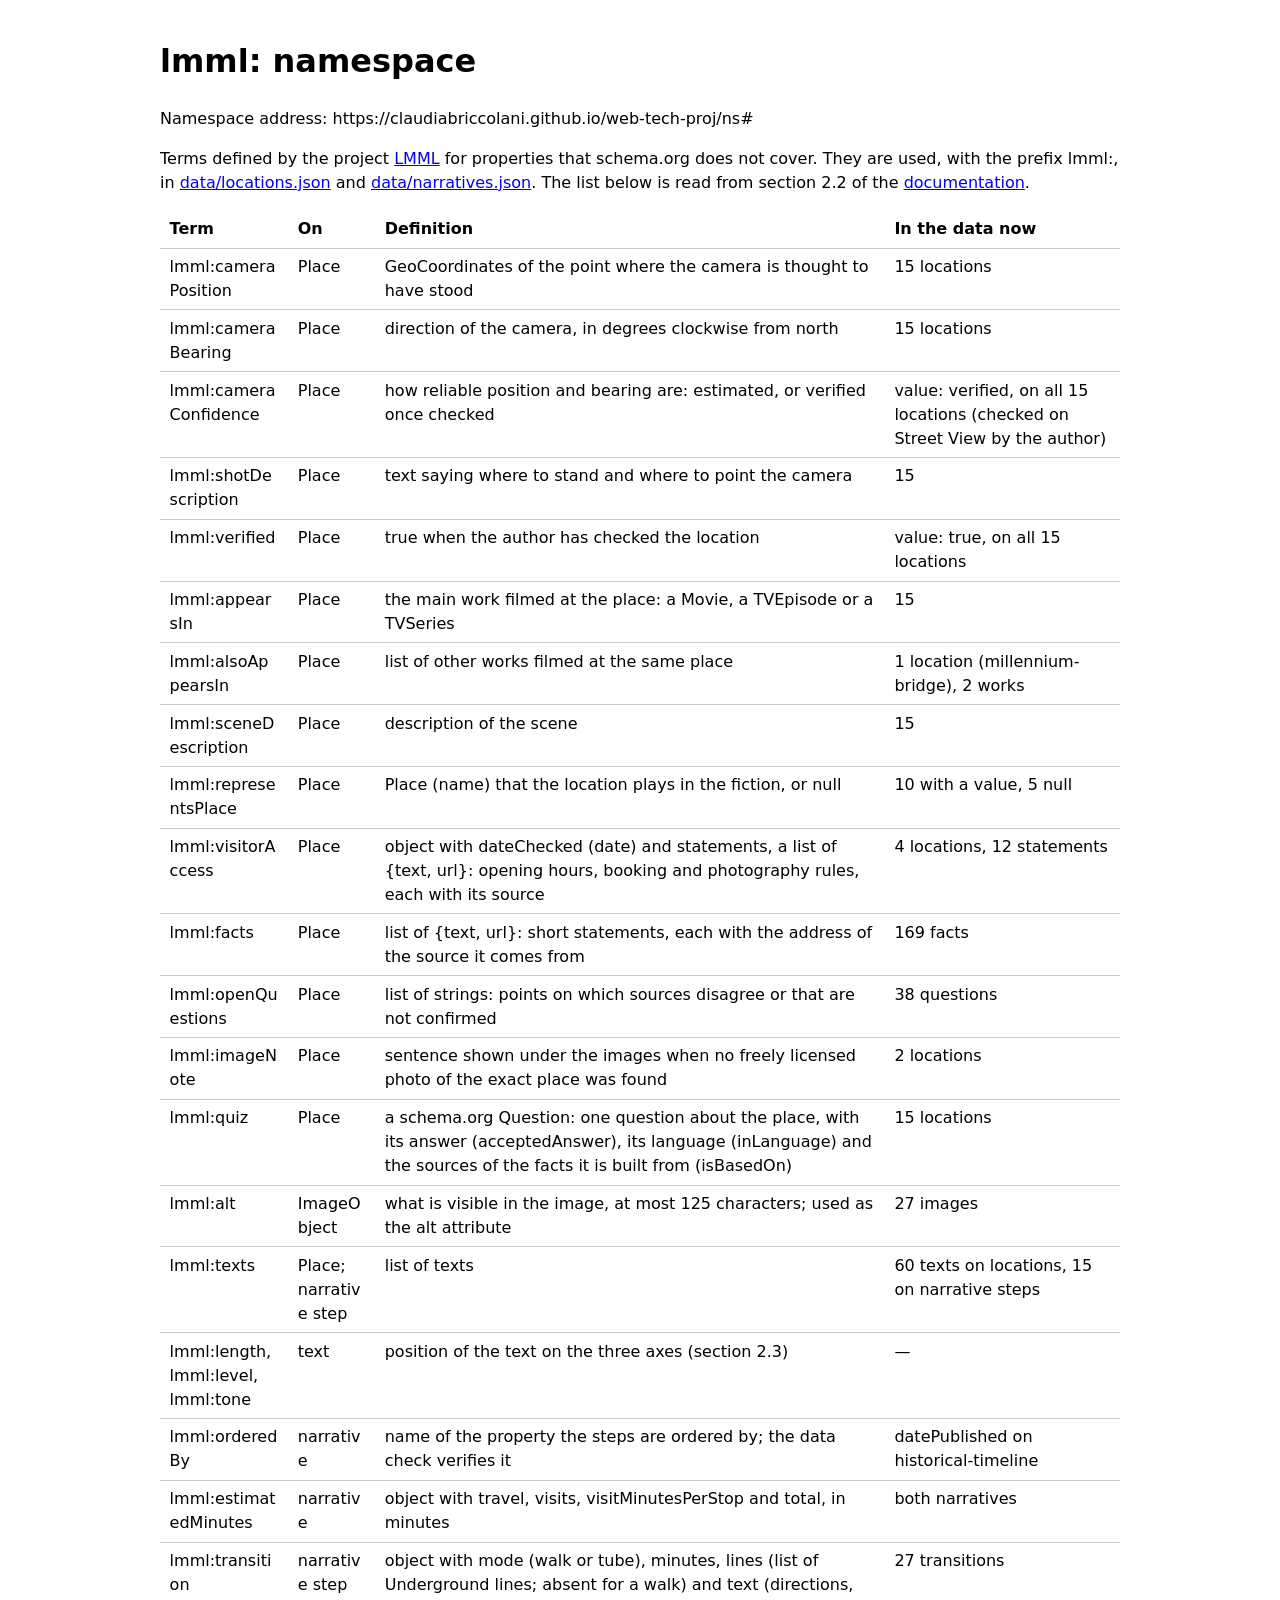
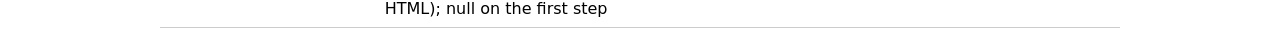
<file: ns/index.html>
<!DOCTYPE html>
<html lang="en">
<head>
  <meta charset="utf-8">
  <meta name="viewport" content="width=device-width, initial-scale=1">
  <title>lmml: namespace – LMML</title>
  <link rel="icon" href="../favicon.svg" type="image/svg+xml">
  <style>
    body { margin: 0 auto; padding: 1rem; max-width: 60rem; font-family: system-ui, sans-serif; line-height: 1.5; }
    table { border-collapse: collapse; width: 100%; }
    th, td { text-align: left; vertical-align: top; padding: 0.4rem 0.6rem; border-bottom: 1px solid #ccc; overflow-wrap: anywhere; }
    tr:target { outline: 2px solid currentColor; }
  </style>
</head>
<body>
  <h1>lmml: namespace</h1>
  <p>Namespace address: <span data-role="ns-uri">https://claudiabriccolani.github.io/web-tech-proj/ns#</span></p>
  <p>
    Terms defined by the project
    <a href="../">LMML</a>
    for properties that schema.org does not cover. They are used, with the prefix
    lmml:, in <a href="../data/locations.json">data/locations.json</a> and
    <a href="../data/narratives.json">data/narratives.json</a>.
    The list below is read from section 2.2 of the
    <a href="../#/docs/2.2">documentation</a>.
  </p>

  <div data-role="ns-terms">
    <p data-role="ns-loading">Loading the list of terms…</p>
    <noscript><p>The list needs JavaScript. The same list is in section 2.2 of the documentation, in data/site.json.</p></noscript>
  </div>

  <script type="module">
    const SECTION = 'The lmml: namespace';
    const box = document.querySelector('[data-role="ns-terms"]');

    function find(sections, title) {
      for (const section of sections ?? []) {
        if (section.title === title) return section;
        const inner = find(section.sections, title);
        if (inner) return inner;
      }
      return null;
    }

    try {
      const response = await fetch('../data/site.json', { cache: 'no-cache' });
      if (!response.ok) throw new Error(`HTTP ${response.status}`);
      const section = find((await response.json()).docs, SECTION);
      if (!section) throw new Error(`section “${SECTION}” not found`);

      const table = new DOMParser().parseFromString(section.text, 'text/html').querySelector('table');
      if (!table) throw new Error('no table in the section');

      // "lmml:cameraBearing" gets id="cameraBearing"; a row with several terms gets an anchor for each of the others
      for (const row of table.querySelectorAll('tr')) {
        const cell = row.querySelector('td');
        if (!cell) continue; // the header row
        const names = cell.textContent.split(',').map((t) => t.trim().replace(/^lmml:/, '')).filter(Boolean);
        row.id = names[0];
        for (const name of names.slice(1)) {
          const anchor = document.createElement('span');
          anchor.id = name;
          cell.prepend(anchor);
        }
      }
      box.replaceChildren(table);

      if (location.hash.length > 1) document.getElementById(decodeURIComponent(location.hash.slice(1)))?.scrollIntoView();
    } catch (error) {
      box.querySelector('[data-role="ns-loading"]').textContent =
        `The list of terms could not be loaded (${error.message}). It is in section 2.2 of the documentation.`;
    }
  </script>
</body>
</html>
</file>
